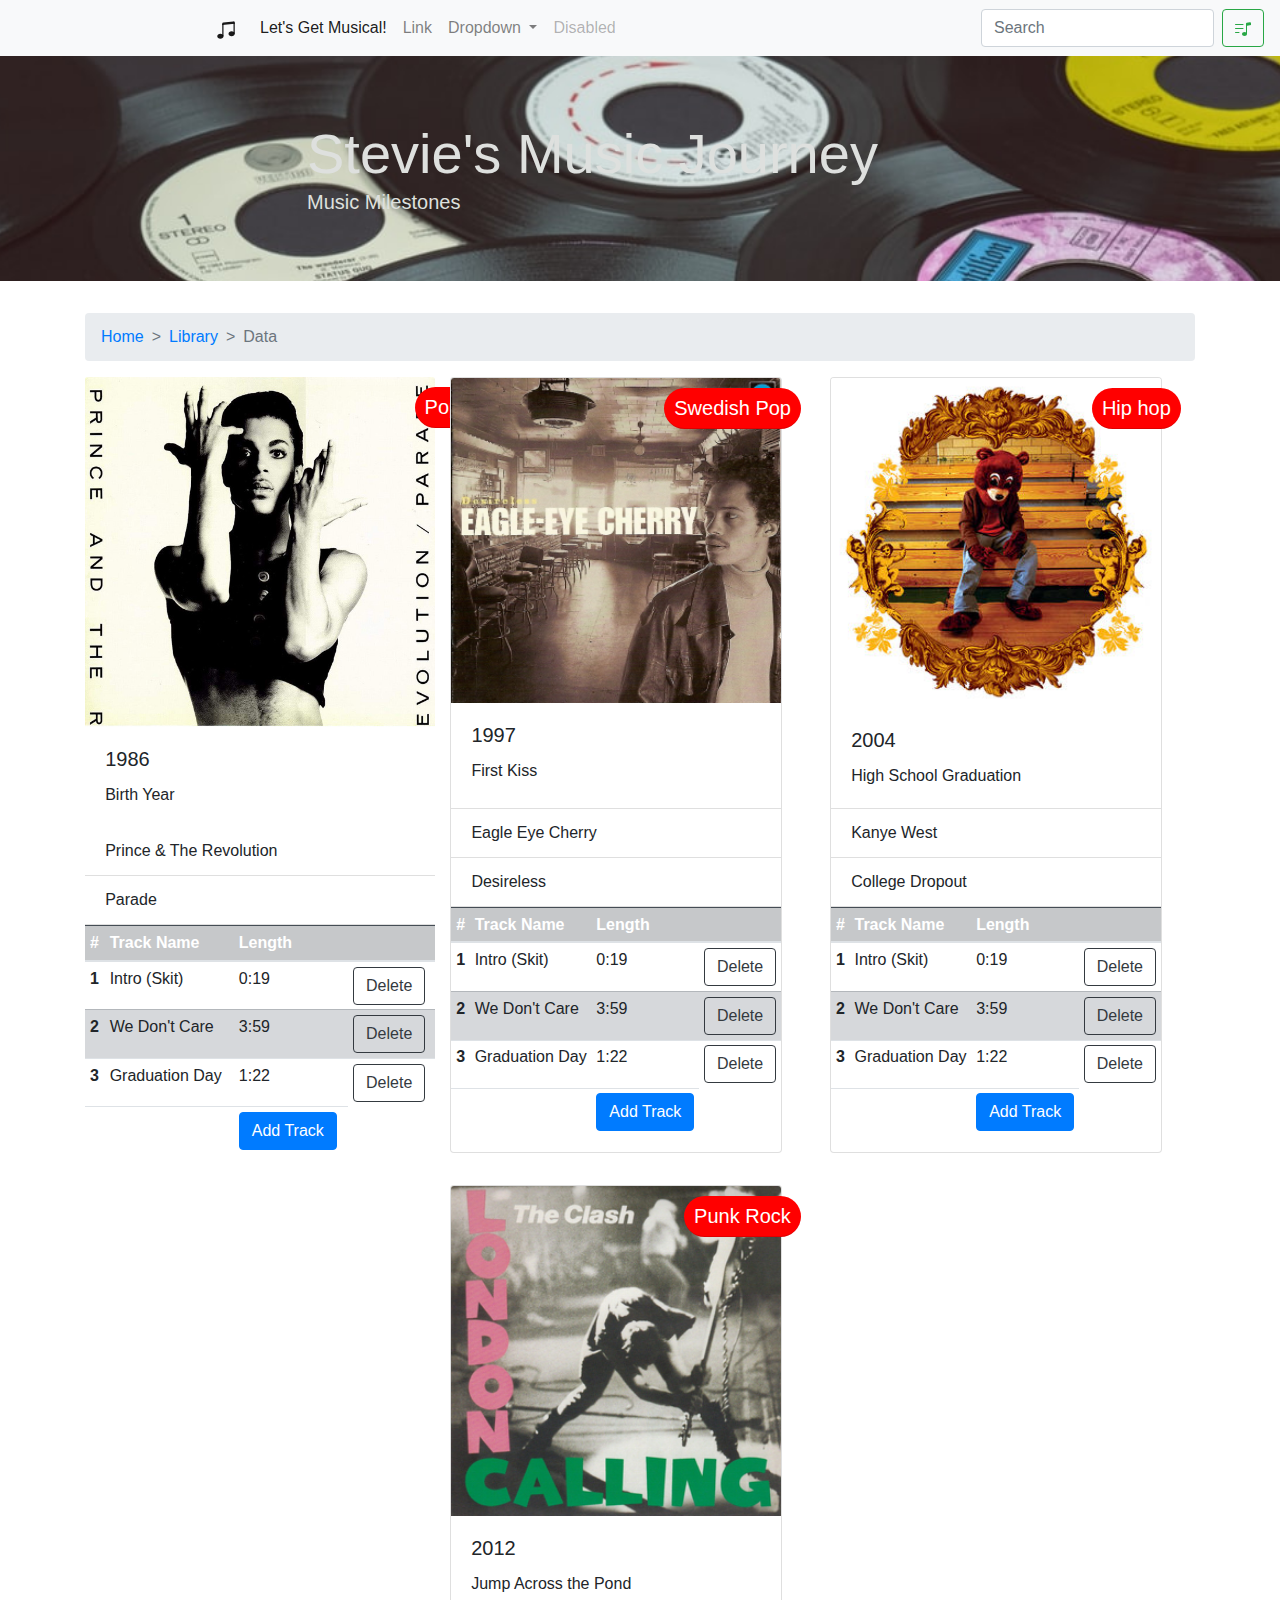
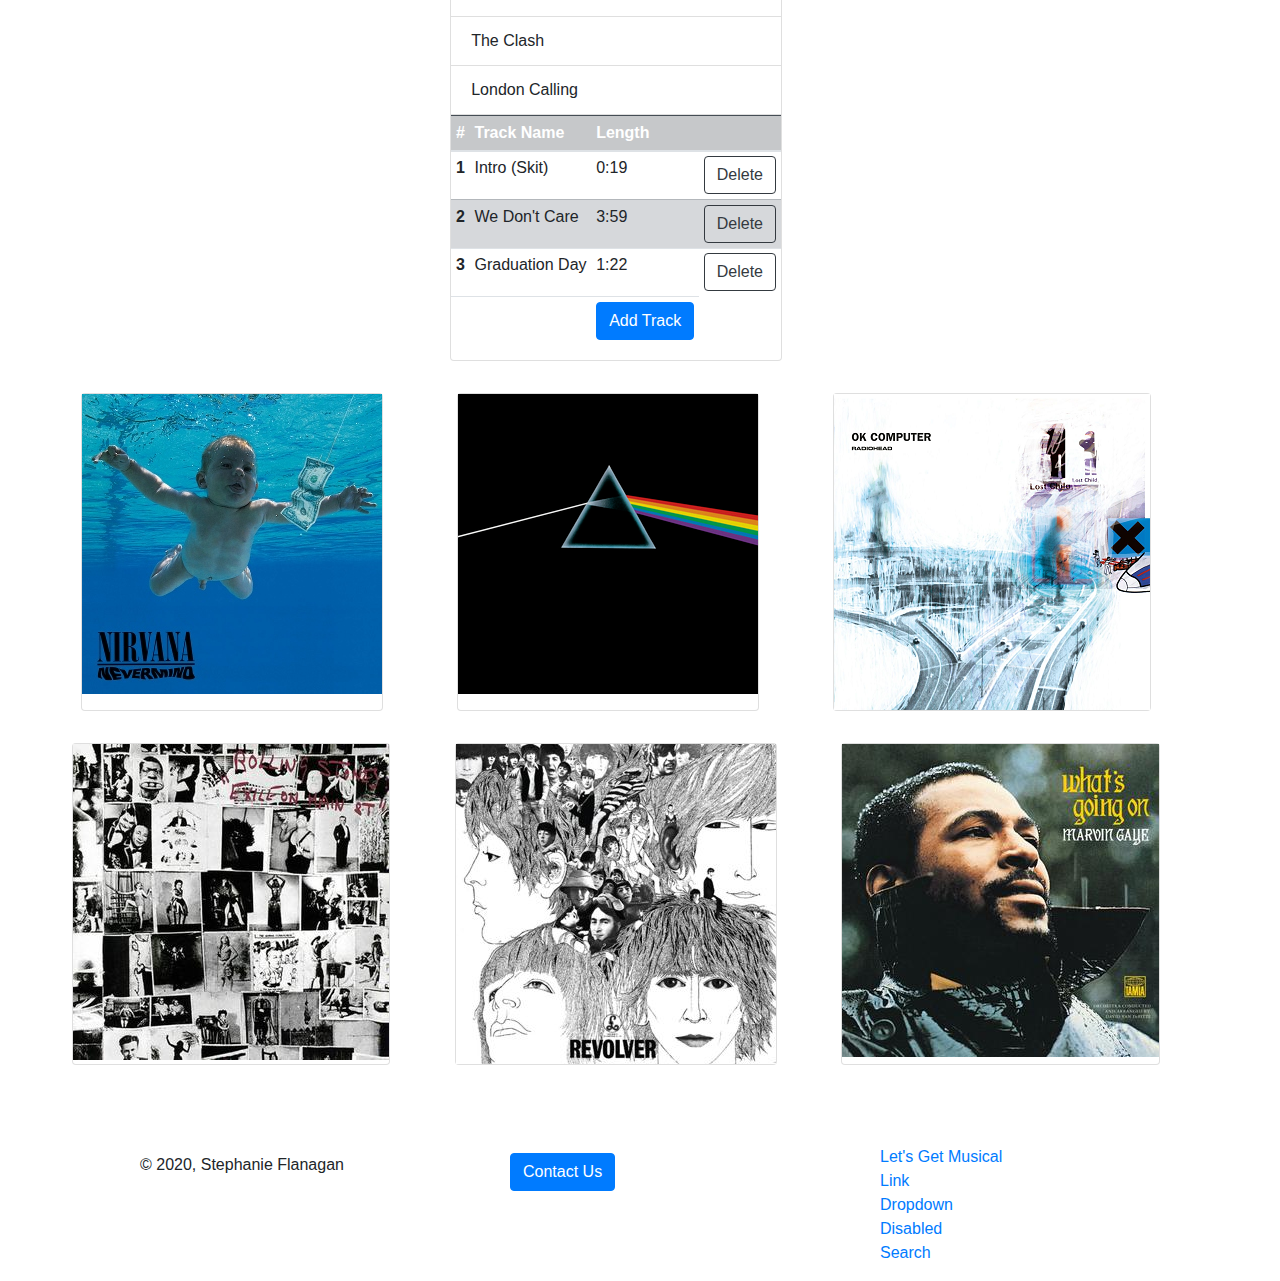
<file: index.html>
<!DOCTYPE html>
<!--
ASSIGNMENT RULES
- The solution must be pushed to the repository and be available for the tutors by the end of the day.
- You can ask for tutor's help.
- You can google / use StackOverflow BUT we suggest you to use just the material provided.
- To test the page, just open it with your default browser.
- Use Bootstrap4 classes to render the page.
- Use correctly containers and rows in order to achieve a great display.
ASSIGNMENT TOPIC
You are creating a website to showcase your favourite music albums.
In this page you'd like to have a short bio of yourself, the top albums of your life, 
the worst album you ever listen to and everything related to the music you love.
NOTE:
Most of the times, even the most expert of designers needs inspiration.
Spend 30 minutes surfing the web and searching for the way of rapresenting album that you like the most.
Could be the Amazon way, the Spotify or Apple music way or some other blog out there.
-->

<html lang="en">
  <head>
    <!-- Required meta tags -->
    <meta charset="utf-8" />
    <meta
      name="viewport"
      content="width=device-width, initial-scale=1, shrink-to-fit=no"
    />

    <!-- Bootstrap CSS -->
    <link
      rel="stylesheet"
      href="https://stackpath.bootstrapcdn.com/bootstrap/4.5.2/css/bootstrap.min.css"
      integrity="sha384-JcKb8q3iqJ61gNV9KGb8thSsNjpSL0n8PARn9HuZOnIxN0hoP+VmmDGMN5t9UJ0Z"
      crossorigin="anonymous"
    />
    <link rel="stylesheet" href="/styles.css" />
  </head>
  <body>
    <!-- 
      /* EXERCISE 1
            For all Albums we'd like to have a consistent style.
            Create a class for:
            - The album container
            - The album cover
            - The album title
            - The album group / singer / dj
            - The album genre
            - The album duration
            - etc
         */
             -->

    <!-- EXERCISE 2 
            Implement a navigation bar using the bootstrap component
            This navigation bar must be linked to every section in your page
        -->
  
      <!-- NAVIGATIION SECTION -->
      <nav class="navbar navbar-expand-lg navbar-light bg-light fluid sticky-top">
        <a class="navbar-brand" href="#"
          ><svg
            width="1em"
            height="1em"
            viewBox="0 0 16 16"
            class="bi bi-music-note-beamed"
            fill="currentColor"
            xmlns="http://www.w3.org/2000/svg"
          >
            <path
              d="M6 13c0 1.105-1.12 2-2.5 2S1 14.105 1 13c0-1.104 1.12-2 2.5-2s2.5.896 2.5 2zm9-2c0 1.105-1.12 2-2.5 2s-2.5-.895-2.5-2 1.12-2 2.5-2 2.5.895 2.5 2z"
            />
            <path fill-rule="evenodd" d="M14 11V2h1v9h-1zM6 3v10H5V3h1z" />
            <path
              d="M5 2.905a1 1 0 0 1 .9-.995l8-.8a1 1 0 0 1 1.1.995V3L5 4V2.905z"
            /></svg></a>
        <button
          class="navbar-toggler"
          type="button"
          data-toggle="collapse"
          data-target="#navbarSupportedContent"
          aria-controls="navbarSupportedContent"
          aria-expanded="false"
          aria-label="Toggle navigation"
        >
          <span class="navbar-toggler-icon"></span>
        </button>
        <div class="collapse navbar-collapse" id="navbarSupportedContent">
          <ul class="navbar-nav mr-auto">
            <li class="nav-item active">
              <a class="nav-link" href="#"
                >Let's Get Musical! <span class="sr-only">(current)</span></a
              >
            </li>
            <li class="nav-item">
              <a class="nav-link" href="#">Link</a>
            </li>
            <li class="nav-item dropdown">
              <a
                class="nav-link dropdown-toggle"
                href="#"
                id="navbarDropdown"
                role="button"
                data-toggle="dropdown"
                aria-haspopup="true"
                aria-expanded="false"
              >
                Dropdown
              </a>
              <div class="dropdown-menu" aria-labelledby="navbarDropdown">
                <a class="dropdown-item" href="#"> Action</a>
                <a>class="dropdown-item" href="#">Another action</a>
                <div class="dropdown-divider"></div>
                <a class="dropdown-item" href="#"> Something else here</a>
              </div>
            </li>
            <li class="nav-item">
              <a
                class="nav-link disabled"
                href="#"
                tabindex="-1"
                aria-disabled="true"
                >Disabled</a
              >
            </li>
          </ul>
          <form class="form-inline my-2 my-lg-0">
            <input
              class="form-control mr-sm-2"
              type="search"
              placeholder="Search"
              aria-label="Search"
            />
            <button class="btn btn-outline-success my-2 my-sm-0" type="submit">
              <svg
                width="1em"
                height="1em"
                viewBox="0 0 16 16"
                class="bi bi-music-note-list"
                fill="currentColor"
                xmlns="http://www.w3.org/2000/svg"
              >
                <path
                  d="M12 13c0 1.105-1.12 2-2.5 2S7 14.105 7 13s1.12-2 2.5-2 2.5.895 2.5 2z"
                />
                <path fill-rule="evenodd" d="M12 3v10h-1V3h1z" />
                <path
                  d="M11 2.82a1 1 0 0 1 .804-.98l3-.6A1 1 0 0 1 16 2.22V4l-5 1V2.82z"
                />
                <path
                  fill-rule="evenodd"
                  d="M0 11.5a.5.5 0 0 1 .5-.5H4a.5.5 0 0 1 0 1H.5a.5.5 0 0 1-.5-.5zm0-4A.5.5 0 0 1 .5 7H8a.5.5 0 0 1 0 1H.5a.5.5 0 0 1-.5-.5zm0-4A.5.5 0 0 1 .5 3H8a.5.5 0 0 1 0 1H.5a.5.5 0 0 1-.5-.5z"
                />
              </svg>
            </button>
          </form>
        </div>
      </nav>
   
    <!-- HERO SECTION -->
    <div class="jumbotron jumbotron-fluid">
      <div class="container">
      
        <h1 class="display-4">Stevie's Music Journey</h1>
        <p class="lead">Music Milestones</p>
      </div>
    </div>
    <!---Breadcumb-->
    <div class="container">

    <nav aria-label="breadcrumb">
      <ol class="breadcrumb">
        <li class="breadcrumb-item"><a href="#">Home</a></li>
        <li class="breadcrumb-item"><a href="#">Library</a></li>
        <li class="breadcrumb-item active" aria-current="page">Data</li>
      </ol>
    </nav>
    <!-- ALBUM CARDS-->
    <div class="row">
        <div class ="col-sm-6 col-md-4 col-lg-2>
      <div class="card">
        <img
          src="images/Prince-Parade-Cover.jpg"
          class="card-img-top"
          alt="Prince-Parade-Cover."
        />
        <div class="card-body">
          <h5 class="card-title">1986</h5>
          <p class="card-text">Birth Year</p>
        </div>
        <ul class="list-group list-group-flush">
          <li class="list-group-item">Prince & The Revolution</li>
          <li class="list-group-item">Parade</li>
          <li class="list-group-item genre-badge">Pop</li>
          <table class="table table-sm">
            <thead>
              <tr class = "table-dark">
                <th scope="col">#</th>
                <th scope="col">Track Name</th>
                <th scope="col">Length</th>
                <th scope="col"></th>
              </tr>
            </thead>
            <tbody>
              <tr>
                <th scope="row">1</th>
                <td>Intro (Skit)</td>
                <td>0:19</td>
                <td class ="delete-badge"><button type="button" class="btn btn-outline-dark delete">Delete</button></td>
            </tr>
              <tr class = "table-secondary">
                <th scope="row">2</th>
                <td>We Don't Care</td>
                <td>3:59</td>
                <td class ="delete-badge"><button type="button" class="btn btn-outline-dark delete">Delete</button></td>
            </tr>
              <tr>
                <th scope="row">3</th>
                <td>Graduation Day</td>
                <td>1:22</td>
                <td class ="delete-badge"><button type="button" class="btn btn-outline-dark delete">Delete</button></td>
            </tr>
            <tr>

                <th><td></td><td><button
                type="button"
                class="btn btn-primary center"
                data-toggle="modal"
                data-target="#exampleModal"
              >
                Add Track
              </button></td></th>
            </tr>
            <!-- Modal -->
            <div
              class="modal fade"
              id="exampleModal"
              tabindex="-1"
              aria-labelledby="exampleModalLabel"
              aria-hidden="true"
            >
              <div class="modal-dialog">
                <div class="modal-content">
                  <div class="modal-header">
                    <h5 class="modal-title" id="exampleModalLabel">
                      Are we missing a track? Add your fav!
                    </h5>
                    <button
                      type="button"
                      class="close"
                      data-dismiss="modal"
                      aria-label="Close"
                    >
                      <span aria-hidden="true">&times;</span>
                    </button>
                  </div>
                  <div class="modal-body">
                    <!-- Input field for Modal -->
    
                    <div class="row">
                        <div class="col">
                          <div class="form-group">
                            <label for="exampleInputEmail1">Track Number</label>
                            <input
                              type="email"
                              class="form-control"
                              id="exampleInputEmail1"
                              aria-describedby="emailHelp"
                            />
                          </div>
                          <div class="form-group">
                            <label for="exampleInputEmail1">Name</label>
                            <input
                              type="email"
                              class="form-control"
                              id="exampleInputEmail1"
                              aria-describedby="emailHelp"
                            />
                          </div>
                        </div>
                        <div class="col">
                          <div class="form-group">
                            <label for="exampleInputEmail1">Length</label>
                            <input
                              type="email"
                              class="form-control"
                              id="exampleInputEmail1"
                              aria-describedby="emailHelp"
                            />
                          </div>
                          <div class="form-group">
                            <label for="exampleInputEmail1">Track Featuring</label>
                            <input
                              type="email"
                              class="form-control"
                              id="exampleInputEmail1"
                              aria-describedby="emailHelp"
                            />
                          </div>
                          <div class="form-group form-check">
                            <input
                              type="checkbox"
                              class="form-check-input"
                              id="exampleCheck1"
                            />
                            <label class="form-check-label" for="exampleCheck1"
                              >Live Track</label
                            >
                          </div>
                        </div>
                        <row>
                        <div class="modal-footer">
                          <button
                            type="button"
                            class="btn btn-secondary"
                            data-dismiss="modal"
                          >
                            Close
                          </button>
                          <button type="button" class="btn btn-primary">Submit</button>
                        </div>
                    </row>
                      </div>
                    </div>
                  </div>
                </div>
              </div>
              





              </tr>
            </tbody>
          </table>
    
    </ul>
      </div>
      <!-- EXERCISE 3
            - 4 albums per row when the screen is very large
            - 3 albums per row when you are on a tablet (or a smaller window)
            - 2 albums per row when you are on a small screen
        -->
      <div class="card">
        <img
          src="images/Desireless-eagle-eye-cherry.jpg"
          class="card-img-top"
          alt="Desireless-eagle-eye-cherry"
        />
        <div class="card-body">
          <h5 class="card-title">1997</h5>
          <p class="card-text">First Kiss</p>
        </div>
        <ul class="list-group list-group-flush">
          <li class="list-group-item">Eagle Eye Cherry</li>
          <li class="list-group-item">Desireless</li>
          <li class="list-group-item genre-badge">Swedish Pop</li>
          <table class="table table-sm">
            <thead>
              <tr class = "table-dark">
                <th scope="col">#</th>
                <th scope="col">Track Name</th>
                <th scope="col">Length</th>
                <th scope="col"></th>
              </tr>
            </thead>
            <tbody>
              <tr>
                <th scope="row">1</th>
                <td>Intro (Skit)</td>
                <td>0:19</td>
                <td class ="delete-badge"><button type="button" class="btn btn-outline-dark">Delete</button></td>
            </tr>
              <tr class = "table-secondary">
                <th scope="row">2</th>
                <td>We Don't Care</td>
                <td>3:59</td>
                <td class ="delete-badge"><button type="button" class="btn btn-outline-dark">Delete</button></td>
            </tr>
              <tr>
                <th scope="row">3</th>
                <td>Graduation Day</td>
                <td>1:22</td>
                <td class ="delete-badge"><button type="button" class="btn btn-outline-dark">Delete</button></td>
            </tr>
            <tr>

                <th><td></td><td><button
                type="button"
                class="btn btn-primary center"
                data-toggle="modal"
                data-target="#exampleModal"
              >
                Add Track
              </button></td></th>
            </tr>
            <!-- Modal -->
            <div
              class="modal fade"
              id="exampleModal"
              tabindex="-1"
              aria-labelledby="exampleModalLabel"
              aria-hidden="true"
            >
              <div class="modal-dialog">
                <div class="modal-content">
                  <div class="modal-header">
                    <h5 class="modal-title" id="exampleModalLabel">
                      Questions? Email us
                    </h5>
                    <button
                      type="button"
                      class="close"
                      data-dismiss="modal"
                      aria-label="Close"
                    >
                      <span aria-hidden="true">&times;</span>
                    </button>
                  </div>
                  <div class="modal-body">
                    <!-- Input field for Modal -->
                    <div class="row">
                        <div class="col">
                          <div class="form-group">
                            <label for="exampleInputEmail1">Track Number</label>
                            <input
                              type="email"
                              class="form-control"
                              id="exampleInputEmail1"
                              aria-describedby="emailHelp"
                            />
                          </div>
                          <div class="form-group">
                            <label for="exampleInputEmail1">Name</label>
                            <input
                              type="email"
                              class="form-control"
                              id="exampleInputEmail1"
                              aria-describedby="emailHelp"
                            />
                          </div>
                        </div>
                        <div class="col">
                          <div class="form-group">
                            <label for="exampleInputEmail1">Length</label>
                            <input
                              type="email"
                              class="form-control"
                              id="exampleInputEmail1"
                              aria-describedby="emailHelp"
                            />
                          </div>
                          <div class="form-group">
                            <label for="exampleInputEmail1">Track Featuring</label>
                            <input
                              type="email"
                              class="form-control"
                              id="exampleInputEmail1"
                              aria-describedby="emailHelp"
                            />
                          </div>
                          <div class="form-group form-check">
                            <input
                              type="checkbox"
                              class="form-check-input"
                              id="exampleCheck1"
                            />
                            <label class="form-check-label" for="exampleCheck1"
                              >Live Track</label
                            >
                          </div>
                        </div>
                        <row>
                        <div class="modal-footer">
                          <button
                            type="button"
                            class="btn btn-secondary"
                            data-dismiss="modal"
                          >
                            Close
                          </button>
                          <button type="button" class="btn btn-primary">Submit</button>
                        </div>
                    </row>
                      </div>
                    </div>
                  </div>
                </div>
              </div>
              





              </tr>
            </tbody>
          </table>
    
    </ul>
      </div>
      <div class="card">
        <img
          src="images/Kanye-west-college-dropout.jpg"
          class="card-img-top"
          alt="Kanye-west-college-dropout"
        />
        <div class="card-body">
          <h5 class="card-title">2004</h5>
          <p class="card-text">High School Graduation</p>
        </div>
        <ul class="list-group list-group-flush">
          <li class="list-group-item">Kanye West</li>
          <li class="list-group-item">College Dropout</li>
          <li class="list-group-item genre-badge">Hip hop</li>
          <table class="table table-sm">
            <thead>
              <tr class = "table-dark">
                <th scope="col">#</th>
                <th scope="col">Track Name</th>
                <th scope="col">Length</th>
                <th scope="col"></th>
              </tr>
            </thead>
            <tbody>
              <tr>
                <th scope="row">1</th>
                <td>Intro (Skit)</td>
                <td>0:19</td>
                <td class ="delete-badge"><button type="button" class="btn btn-outline-dark">Delete</button></td>
            </tr>
              <tr class = "table-secondary">
                <th scope="row">2</th>
                <td>We Don't Care</td>
                <td>3:59</td>
                <td class ="delete-badge"><button type="button" class="btn btn-outline-dark">Delete</button></td>
            </tr>
              <tr>
                <th scope="row">3</th>
                <td>Graduation Day</td>
                <td>1:22</td>
                <td class ="delete-badge"><button type="button" class="btn btn-outline-dark">Delete</button></td>
            </tr>
            <tr>

                <th><td></td><td><button
                    type="button"
                    class="btn btn-primary center add-track"
                    data-toggle="modal"
                    data-target="#exampleModal"
                  >
                    Add Track
                  </button></td></th>
                </tr>
                <!-- Modal -->
                <div
                  class="modal fade"
                  id="exampleModal"
                  tabindex="-1"
                  aria-labelledby="exampleModalLabel"
                  aria-hidden="true"
                >
                  <div class="modal-dialog">
                    <div class="modal-content">
                      <div class="modal-header">
                        <h5 class="modal-title" id="exampleModalLabel">
                          Are we missing a track? Add your fav!
                        </h5>
                        <button
                          type="button"
                          class="close"
                          data-dismiss="modal"
                          aria-label="Close"
                        >
                          <span aria-hidden="true">&times;</span>
                        </button>
                      </div>
                      <div class="modal-body">
                        <!-- Input field for Modal -->
                        <div class="row">
                            <div class="col">
                              <div class="form-group">
                                <label for="exampleInputEmail1">Track Number</label>
                                <input
                                  type="email"
                                  class="form-control"
                                  id="exampleInputEmail1"
                                  aria-describedby="emailHelp"
                                />
                              </div>
                              <div class="form-group">
                                <label for="exampleInputEmail1">Name</label>
                                <input
                                  type="email"
                                  class="form-control"
                                  id="exampleInputEmail1"
                                  aria-describedby="emailHelp"
                                />
                              </div>
                            </div>
                            <div class="col">
                              <div class="form-group">
                                <label for="exampleInputEmail1">Length</label>
                                <input
                                  type="email"
                                  class="form-control"
                                  id="exampleInputEmail1"
                                  aria-describedby="emailHelp"
                                />
                              </div>
                              <div class="form-group">
                                <label for="exampleInputEmail1">Track Featuring</label>
                                <input
                                  type="email"
                                  class="form-control"
                                  id="exampleInputEmail1"
                                  aria-describedby="emailHelp"
                                />
                              </div>
                              <div class="form-group form-check">
                                <input
                                  type="checkbox"
                                  class="form-check-input"
                                  id="exampleCheck1"
                                />
                                <label class="form-check-label" for="exampleCheck1"
                                  >Live Track</label
                                >
                              </div>
                            </div>
                            <row>
                            <div class="modal-footer">
                              <button
                                type="button"
                                class="btn btn-secondary"
                                data-dismiss="modal"
                              >
                                Close
                              </button>
                              <button type="button" class="btn btn-primary">Submit</button>
                            </div>
                        </row>
                          </div>
                        </div>
                      </div>
                    </div>
                  </div>
                  




              </tr>
            </tbody>
          </table>
    
    </ul>
        
      </div>
      <div class="card">
        <img
          src="images/The_Clash_London_Calling.jpg"
          class="card-img-top"
          alt="The_Clash_London_Calling"
        />
        <div class="card-body">
          <h5 class="card-title">2012</h5>
          <p class="card-text">Jump Across the Pond</p>
        </div>
        <ul class="list-group list-group-flush">
          <li class="list-group-item">The Clash</li>
          <li class="list-group-item">London Calling</li>
          <li class="list-group-item genre-badge">Punk Rock</li>
            <table class="table table-sm">
                <thead>
                  <tr class = "table-dark">
                    <th scope="col">#</th>
                    <th scope="col">Track Name</th>
                    <th scope="col">Length</th>
                    <th scope="col"></th>
                  </tr>
                </thead>
                <tbody>
                  <tr>
                    <th scope="row">1</th>
                    <td>Intro (Skit)</td>
                    <td>0:19</td>
                    <td class ="delete-badge"><button type="button" class="btn btn-outline-dark">Delete</button></td>
                  </tr>
                  <tr class = "table-secondary">
                    <th scope="row">2</th>
                    <td>We Don't Care</td>
                    <td>3:59</td>
                    <td class ="delete-badge"><button type="button" class="btn btn-outline-dark">Delete</button></td>
                  </tr>
                  <tr>
                    <th scope="row">3</th>
                    <td>Graduation Day</td>
                    <td>1:22</td>
                    <td class ="delete-badge"><button type="button" class="btn btn-outline-dark">Delete</button></td>
                  </tr>
                  <tr>

                    <th><td></td><td><button
                    type="button"
                    class="btn btn-primary center add-track"
                    data-toggle="modal"
                    data-target="#exampleModal"
                  >
                    Add Track
                  </button></td></th>
                </tr>
                <!-- Modal -->
                <div
                  class="modal fade"
                  id="exampleModal"
                  tabindex="-1"
                  aria-labelledby="exampleModalLabel"
                  aria-hidden="true"
                >
                  <div class="modal-dialog">
                    <div class="modal-content">
                      <div class="modal-header">
                        <h5 class="modal-title" id="exampleModalLabel">
                          Are we missing a track? Add your fav!
                        </h5>
                        <button
                          type="button"
                          class="close"
                          data-dismiss="modal"
                          aria-label="Close"
                        >
                          <span aria-hidden="true">&times;</span>
                        </button>
                      </div>
                      <div class="modal-body">
                        <!-- Input field for Modal -->
                        <div class="row">
                            <div class="col">
                              <div class="form-group">
                                <label for="exampleInputEmail1">Track Number</label>
                                <input
                                  type="email"
                                  class="form-control"
                                  id="exampleInputEmail1"
                                  aria-describedby="emailHelp"
                                />
                              </div>
                              <div class="form-group">
                                <label for="exampleInputEmail1">Name</label>
                                <input
                                  type="email"
                                  class="form-control"
                                  id="exampleInputEmail1"
                                  aria-describedby="emailHelp"
                                />
                              </div>
                            </div>
                            <div class="col">
                              <div class="form-group">
                                <label for="exampleInputEmail1">Length</label>
                                <input
                                  type="email"
                                  class="form-control"
                                  id="exampleInputEmail1"
                                  aria-describedby="emailHelp"
                                />
                              </div>
                              <div class="form-group">
                                <label for="exampleInputEmail1">Track Featuring</label>
                                <input
                                  type="email"
                                  class="form-control"
                                  id="exampleInputEmail1"
                                  aria-describedby="emailHelp"
                                />
                              </div>
                              <div class="form-group form-check">
                                <input
                                  type="checkbox"
                                  class="form-check-input"
                                  id="exampleCheck1"
                                />
                                <label class="form-check-label" for="exampleCheck1"
                                  >Live Track</label
                                >
                              </div>
                            </div>
                            <row>
                            <div class="modal-footer">
                              <button
                                type="button"
                                class="btn btn-secondary"
                                data-dismiss="modal"
                              >
                                Close
                              </button>
                              <button type="button" class="btn btn-primary">Submit</button>
                            </div>
                        </row>
                          </div>
                        </div>
                      </div>
                    </div>
                  </div>
                  



                  </tr>
                </tbody>
              </table>
        
        </ul>
        
      </div>
      <div class="row">
          <div class="card">
          <div
            class="thumbnail"
          >
            <a href>
              <img
                src="images/Nirvana-Nevermind.jpg"
                alt="Nirvana-Nevermind"
                style="width: 100%"
              />
            </a>
          </div>
        </div>
        <div class="card">
          <div class="thumbnail">
            <a href>
              <img
                src="images/pink-floyd-dark-side-of-the-moon.png"
                alt="pink-floyd-dark-side-of-the-moon"
                style="width: 100%"
              />
            </a>
          </div>
        </div>
        <div class="card">
          <div class="thumbnail">
            <a href>
              <img
                src="images/Radiohead_ok_computer.png"
                alt="Radiohead_ok_computer"
                style="width: 100%"
              />
            </a>
          </div>
        </div>
        <div class="card">
            <div class="thumbnail">
              <a href>
                <img
                  src="images/Rolling_stones_Exile_Main_St.jpg"
                  alt="Rolling_stones_Exile_Main_St"
                  style="width: 100%"
                />
              </a>
            </div>
          </div>
          <div class="card">
            <div class="thumbnail">
              <a href>
                <img
                  src="images/The_beatles_Revolver.jpg"
                  alt="The_beatles_Revolver"
                  style="width: 100%"
                />
              </a>
            </div>
          </div>
          <div class="card">
            <div class="thumbnail">
              <a href>
                <img
                  src="images/Marvin_Gaye_What's_Going_On.jpg"
                  alt="Marvin_Gaye_What"
                  style="width: 100%"
                />
              </a>
            </div>
          </div>
      </div>
    </div>
    <footer>
        <div class="container mt-5">
          <div class="row">
            <div class="col">
              <ul style="list-style: none">
                <li class = "mt-2">© 2020, Stephanie Flanagan</li>
              </ul>
            </div>
            <div class="col">
                <ul style="list-style: none">
                  <li class = "mt-2">





                  <button
                  type="button"
                  class="btn btn-primary"
                  data-toggle="modal"
                  data-target="#exampleModal"
                >
                  Contact Us
                </button>
              </p> </li>
              <!-- Modal -->
              <div
                class="modal fade"
                id="exampleModal"
                tabindex="-1"
                aria-labelledby="exampleModalLabel"
                aria-hidden="true"
              >
                <div class="modal-dialog">
                  <div class="modal-content">
                    <div class="modal-header">
                      <h5 class="modal-title" id="exampleModalLabel">
                        Questions? Email us
                      </h5>
                      <button
                        type="button"
                        class="close"
                        data-dismiss="modal"
                        aria-label="Close"
                      >
                        <span aria-hidden="true">&times;</span>
                      </button>
                    </div>
                    <div class="modal-body">
                      <!-- Input field for Modal -->
      
                      <div class="input-group mb-3">
                        <input
                          type="text"
                          class="form-control"
                          placeholder="Recipient's username"
                          aria-label="Recipient's username"
                          aria-describedby="basic-addon2"
                        />
                        <div class="input-group-append">
                          <span class="input-group-text" id="basic-addon2"
                            >@example.com</span
                          >
                        </div>
                      </div>
                      <div class="input-group">
                        <textarea
                          class="form-control"
                          aria-label="With textarea"
                        ></textarea>
                      </div>
                    </div>
                    <div class="modal-footer">
                      <button
                        type="button"
                        class="btn btn-secondary"
                        data-dismiss="modal"
                      >
                        Close
                      </button>
                      <button type="button" class="btn btn-primary">
                        Save changes
                      </button>
                    </div>
                  </div>
                </div>
              </div>








                </ul>
              </div>
            <div class="col">
              <ul style="list-style: none">
                <a href="#"><li>Let's Get Musical</li></a>
                <a href="#">
                  <li>Link</li>
                </a>
                <a href="#"><li>Dropdown</li></a>
                <a href="#"><li>Disabled</li></a>
                <a href="#"><li>Search</li></a>
              </ul>
            </div>
        </div>
      </footer>  
    

    <!-- EXERCISE 6
            Add a DELETE bootstrap button on each row of the tracklist, with appropriate transitions on the various pseudo-class states 
            which will apply for the subsequent button you'll use.
            Clicking on the button the row must disappear. 
            Add a fade-out effect using a CSS transition effect
        -->


    <!-- EXERCISE 9
            Add a button "Add Track" under the track list the album, add a nice shadow transition when the button is hovered
        -->

    <!-- EXERCISE 10
            On "Add Track" button, open a new modal.
            The modal shall contain a form with:
            - Track number
            - Track name
            - Track length
            - Track featuring
            - Live Track (checkbox)
            The fields should be inside an Input Group and divided in 2 columns.
        -->

    <!-- EXERCISE 11
            Add 2 bootstrap buttons at the bottom of the modal window:
            - Close => clear the fields and close the modal
            - Add => Add the track to the list of tracks in the main page and display an alert success message 
            - The new list-element added to the list will appear with a fade-in transition effect
            https://getbootstrap.com/docs/4.4/components/alerts/
            [EXTRA] Make the message disappear after 5 seconds
            https://www.w3schools.com/jsref/met_win_settimeout.asp
        -->

    <!-- EXERCISE 12
            All the field (except for Feat. and Live Track) are required fields and requires validation.
            If the user clicks on the Add button and some fields are empty, a warning alert must be show
        -->

    <!-- ############### -->
    <!-- ###  EXTRA  ### -->
    <!-- ############### -->

    <!-- EXERCISE 13
            For each "Album cover" in your page, add a tooltip with the title
        -->

    <!-- EXERCISE 14
            Update the header and footer links using scrollspy to render a smooth transition to the parts of the document.
        -->

    <!-- EXERCISE 15
            Add a Album Carousel with controls to display the top 10 albums
        -->

    <!-- EXERCISE 16
            Make every section of the page "collapsable" if the user clicks on the section title
        -->
  </body>

  <script>
       function deleteSongTrack() {
        let deleteButton = document.querySelectorAll(
          "td .button"
        );
        deleteButton.onclick = function () {
          let songRemove = document.querySelector(".blog-post:last-of-type");
          songRemove.remove();
        };
      }
    </script>
  <!-- Optional JavaScript -->
  <!-- jQuery first, then Popper.js, then Bootstrap JS -->
  <script
    src="https://code.jquery.com/jquery-3.5.1.slim.min.js"
    integrity="sha384-DfXdz2htPH0lsSSs5nCTpuj/zy4C+OGpamoFVy38MVBnE+IbbVYUew+OrCXaRkfj"
    crossorigin="anonymous"
  ></script>
  <script
    src="https://cdn.jsdelivr.net/npm/popper.js@1.16.1/dist/umd/popper.min.js"
    integrity="sha384-9/reFTGAW83EW2RDu2S0VKaIzap3H66lZH81PoYlFhbGU+6BZp6G7niu735Sk7lN"
    crossorigin="anonymous"
  ></script>
  <script
    src="https://stackpath.bootstrapcdn.com/bootstrap/4.5.2/js/bootstrap.min.js"
    integrity="sha384-B4gt1jrGC7Jh4AgTPSdUtOBvfO8shuf57BaghqFfPlYxofvL8/KUEfYiJOMMV+rV"
    crossorigin="anonymous"
  ></script>
</html>
</file>
<file: styles.css>
.breadcrumb-item + .breadcrumb-item::before {
  display: inline-block;
  padding-right: 0.5rem;
  color: #6c757d;
  content: ">";
}

h1 {
  position: relative;
  z-index: 999;
  margin: 0 auto;
  left: 0;
  right: 0;
  top: 40%; /* Adjust this value to move the positioned div up and down */
  text-align: left;
  width: 60%;
  color: rgb(222, 224, 222);
}
.lead {
  position: relative;
  z-index: 999;
  margin: 0 auto;
  left: 0;
  right: 0;
  top: 50%; /* Adjust this value to move the positioned div up and down */
  text-align: left;
  width: 60%;
  color: rgb(222, 224, 222);
}

.genre-badge {
  position: absolute;
  right: -20px;
  top: 10px;
  background: red;
  text-align: center;
  border-radius: 30px 30px 30px 30px;
  color: white;
  padding: 5px 10px;
  font-size: 20px;
}

.card {
  margin-right: 3em;
  margin-bottom: 2em;
}
.row {
  justify-content: space-evenly;
}

.jumbotron {
  background: url("images/records.jpeg");
  background-size: cover;
  background-repeat: no-repeat;
  background-attachment: fixed;
  background-position: center;
}

/* .delete-badge {
  padding: auto;
} */
/* tbody {
  text-align: center;
  justify-content: center;
  align-items: center;
} */

.btn.delete:hover {
  transform: skewX(25deg);
}

.navbar {
  z-index: 9999;
  /* margin-left: 20em;
  margin-right: 20em; */
  background-color: lightgrey;
}

.navbar-brand {
  margin-left: 10em;
}
</file>
